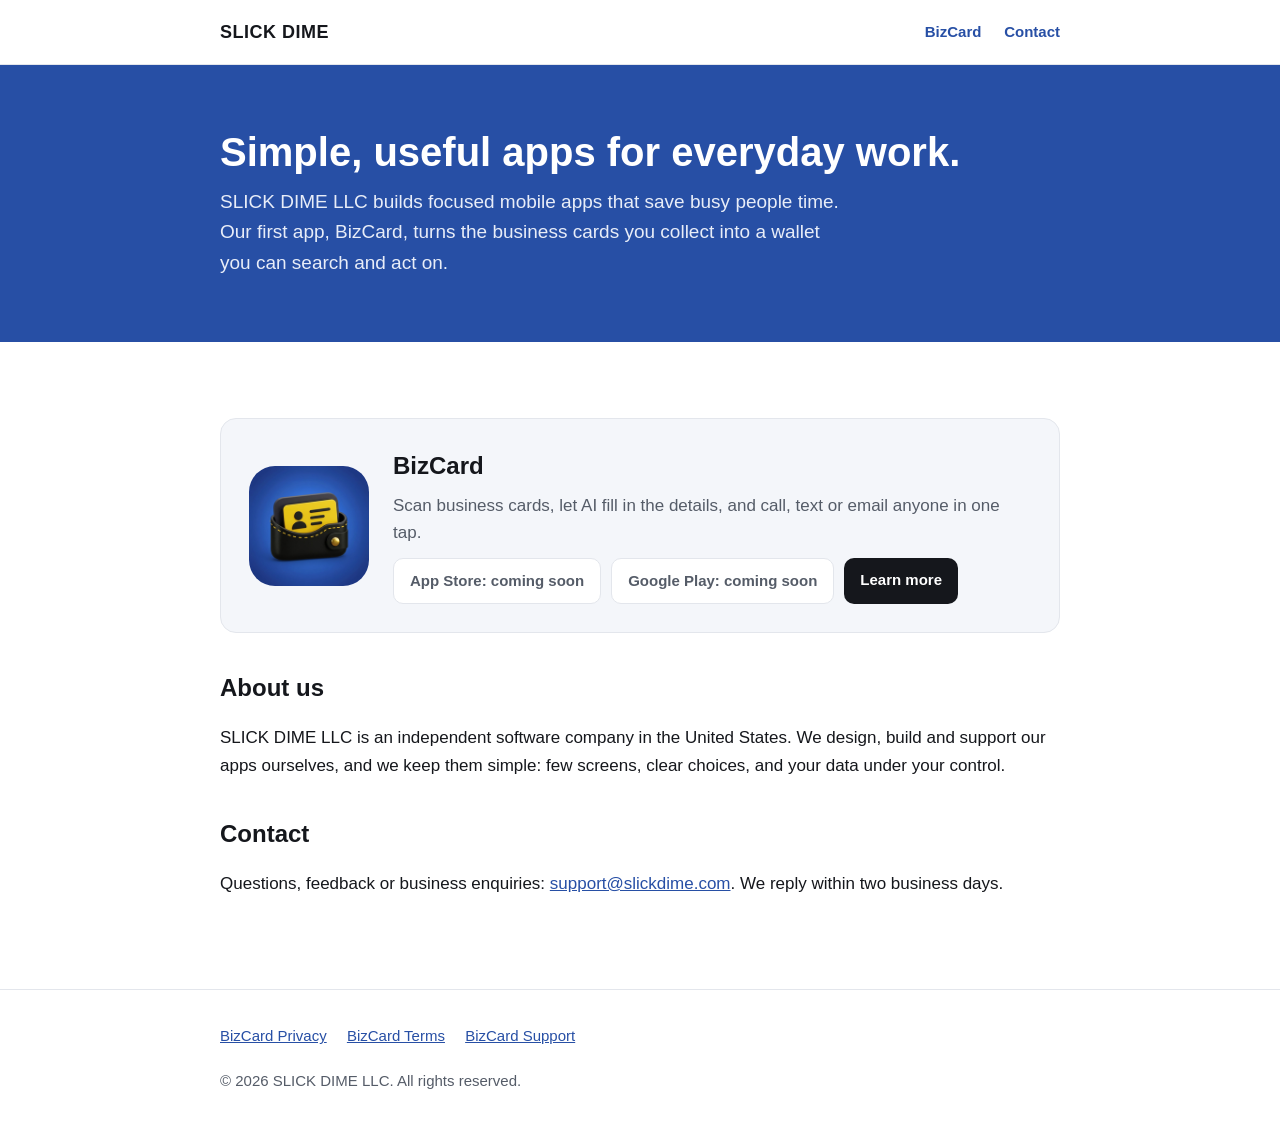
<file: index.html>
<!doctype html>
<html lang="en">
<head>
<meta charset="utf-8">
<meta name="viewport" content="width=device-width, initial-scale=1">
<title>Slick Dime: simple, useful apps</title>
<meta name="description" content="Slick Dime LLC builds simple, useful mobile apps, including BizCard, the business card wallet.">
<link rel="icon" href="assets/favicon.png">
<link rel="apple-touch-icon" href="assets/apple-touch-icon.png">
<link rel="stylesheet" href="assets/site.css">
</head>
<body>
<header class="site">
  <div class="wrap">
    <a class="brand" href="./">SLICK DIME</a>
    <nav class="site" aria-label="Main">
      <a href="https://bizcard.slickdime.com/">BizCard</a>
      <a href="#contact">Contact</a>
    </nav>
  </div>
</header>
<section class="hero">
  <div class="wrap">
    <h1>Simple, useful apps for everyday work.</h1>
    <p>SLICK DIME LLC builds focused mobile apps that save busy people time. Our first app, BizCard, turns the business cards you collect into a wallet you can search and act on.</p>
  </div>
</section>
<main>
  <div class="wrap">
    <section>
      <div class="product">
        <img src="assets/bizcard-icon.png" alt="BizCard app icon" width="120" height="120">
        <div>
          <h2>BizCard</h2>
          <p>Scan business cards, let AI fill in the details, and call, text or email anyone in one tap.</p>
          <div class="badges">
            <span class="badge soon">App Store: coming soon</span>
            <span class="badge soon">Google Play: coming soon</span>
            <a class="badge" href="https://bizcard.slickdime.com/">Learn more</a>
          </div>
        </div>
      </div>
    </section>
    <section id="about">
      <h2>About us</h2>
      <p>SLICK DIME LLC is an independent software company in the United States. We design, build and support our apps ourselves, and we keep them simple: few screens, clear choices, and your data under your control.</p>
    </section>
    <section id="contact">
      <h2>Contact</h2>
      <p>Questions, feedback or business enquiries: <a href="mailto:support@slickdime.com">support@slickdime.com</a>. We reply within two business days.</p>
    </section>
  </div>
</main>
<footer class="site">
  <div class="wrap">
    <nav aria-label="Legal">
      <a href="https://bizcard.slickdime.com/privacy/">BizCard Privacy</a>
      <a href="https://bizcard.slickdime.com/terms/">BizCard Terms</a>
      <a href="https://bizcard.slickdime.com/support/">BizCard Support</a>
    </nav>
    <p>&copy; 2026 SLICK DIME LLC. All rights reserved.</p>
  </div>
</footer>
</body>
</html>
</file>
<file: assets/site.css>
:root {
  --blue: #274fa5;
  --blue-dark: #1b3a7c;
  --yellow: #f2c230;
  --ink: #15171c;
  --muted: #555c68;
  --line: #e3e6ec;
  --bg: #ffffff;
  --soft: #f4f6fa;
}
* { box-sizing: border-box; }
html { -webkit-text-size-adjust: 100%; }
body {
  margin: 0;
  font-family: -apple-system, BlinkMacSystemFont, "Segoe UI", Roboto, "Helvetica Neue", Arial, sans-serif;
  color: var(--ink);
  background: var(--bg);
  line-height: 1.6;
  font-size: 17px;
}
a { color: var(--blue); }
a:hover { color: var(--blue-dark); }
.wrap { max-width: 880px; margin: 0 auto; padding: 0 20px; }

header.site {
  border-bottom: 1px solid var(--line);
  background: #fff;
}
header.site .wrap {
  display: flex; align-items: center; justify-content: space-between;
  gap: 16px; min-height: 64px; flex-wrap: wrap;
}
.brand { font-weight: 800; letter-spacing: 0.5px; text-decoration: none; color: var(--ink); font-size: 18px; }
nav.site a { margin-left: 18px; text-decoration: none; font-weight: 600; font-size: 15px; display: inline-block; padding: 10px 0; }
nav.site a:first-child { margin-left: 0; }

.hero { background: var(--blue); color: #fff; padding: 64px 0; }
.hero h1 { font-size: 40px; line-height: 1.15; margin: 0 0 12px; }
.hero p { font-size: 19px; margin: 0; max-width: 620px; color: #e8edf8; }
.hero a { color: #fff; }

.product {
  display: grid; grid-template-columns: 120px 1fr; gap: 24px; align-items: center;
  padding: 28px; border: 1px solid var(--line); border-radius: 16px; background: var(--soft);
}
.product img { width: 120px; height: 120px; border-radius: 26px; }
.product h2 { margin: 0 0 6px; }
.product p { margin: 0 0 12px; color: var(--muted); }

.badges { display: flex; gap: 10px; flex-wrap: wrap; }
.badge {
  display: inline-block; padding: 10px 16px; border-radius: 10px; background: var(--ink); color: #fff;
  font-weight: 600; font-size: 15px; text-decoration: none;
}
.badge.soon { background: #fff; color: var(--muted); border: 1px solid var(--line); }

main { padding: 40px 0 56px; }
section { margin-bottom: 36px; }
h1 { font-size: 34px; line-height: 1.2; margin: 0 0 8px; }
h2 { font-size: 24px; margin: 32px 0 10px; }
h3 { font-size: 19px; margin: 22px 0 6px; }
.updated { color: var(--muted); margin: 0 0 24px; }
ul { padding-left: 22px; }
li { margin: 4px 0; }

.features { display: grid; grid-template-columns: repeat(auto-fit, minmax(240px, 1fr)); gap: 16px; padding: 0; list-style: none; }
.features li { border: 1px solid var(--line); border-radius: 12px; padding: 16px 18px; margin: 0; }
.features strong { display: block; margin-bottom: 4px; }

table { border-collapse: collapse; width: 100%; margin: 12px 0; font-size: 15.5px; }
th, td { text-align: left; vertical-align: top; padding: 10px 12px; border-bottom: 1px solid var(--line); }
th { background: var(--soft); }
.table-scroll { overflow-x: auto; }

.note { background: #fff8e1; border: 1px solid #f2d98a; border-radius: 10px; padding: 12px 16px; }

footer.site { border-top: 1px solid var(--line); padding: 28px 0 40px; color: var(--muted); font-size: 15px; }
footer.site a { margin-right: 16px; display: inline-block; padding: 6px 0; }

@media (max-width: 560px) {
  body { font-size: 16px; }
  .hero { padding: 44px 0; }
  .hero h1 { font-size: 30px; }
  h1 { font-size: 28px; }
  .product { grid-template-columns: 1fr; text-align: left; }
  nav.site a { margin-left: 14px; }
}
</file>
